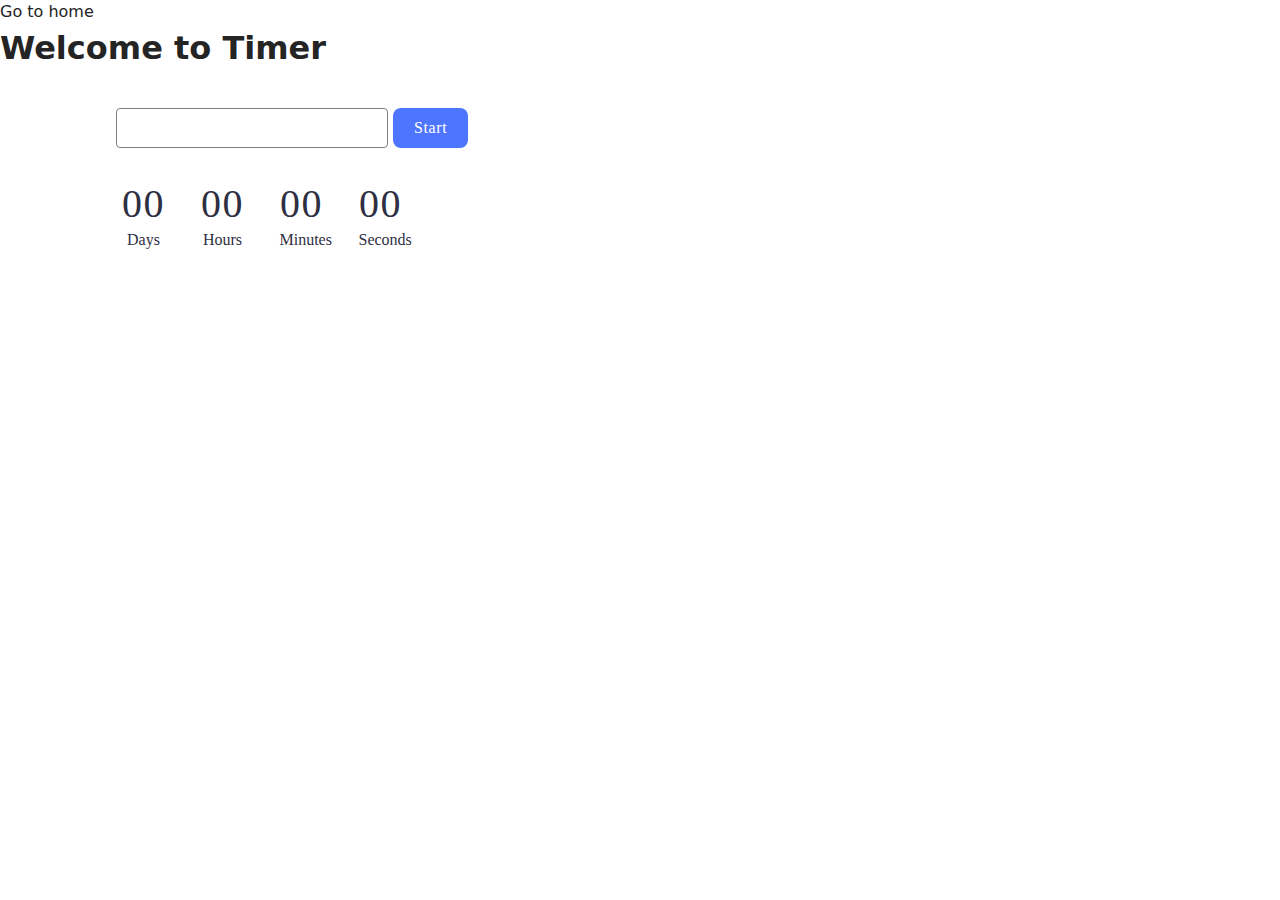
<file: src/1-timer.html>
<!DOCTYPE html>
<html lang="en">
  <head>
    <meta charset="UTF-8" />
    <meta http-equiv="X-UA-Compatible" content="IE=edge" />
    <meta name="viewport" content="width=device-width, initial-scale=1.0" />
    <title>Timer</title>
    <link rel="stylesheet" href="./css/styles.css" />
  </head>
  <body>
    
        <section>
          <a href="./index.html" class="back">Go to home</a>
          <h1 class="welcom"><b>Welcome to Timer</b></h1>
        </section>
    
      <div class="container">

        <input type="text" id="datetime-picker" />
        <button type="button" data-start class="button">Start</button>
        
        <div class="timer">
          <div class="field">
            <span class="value" data-days>00</span>
            <span class="label">Days</span>
          </div>
          <div class="field">
            <span class="value" data-hours>00</span>
            <span class="label">Hours</span>
          </div>
          <div class="field">
            <span class="value" data-minutes>00</span>
            <span class="label">Minutes</span>
          </div>
          <div class="field">
            <span class="value" data-seconds>00</span>
            <span class="label">Seconds</span>
          </div>
        </div>

      </div>
    </main>

    <script type="module" src="./js/1-timer.js"></script>
  </body>
</html>
</file>
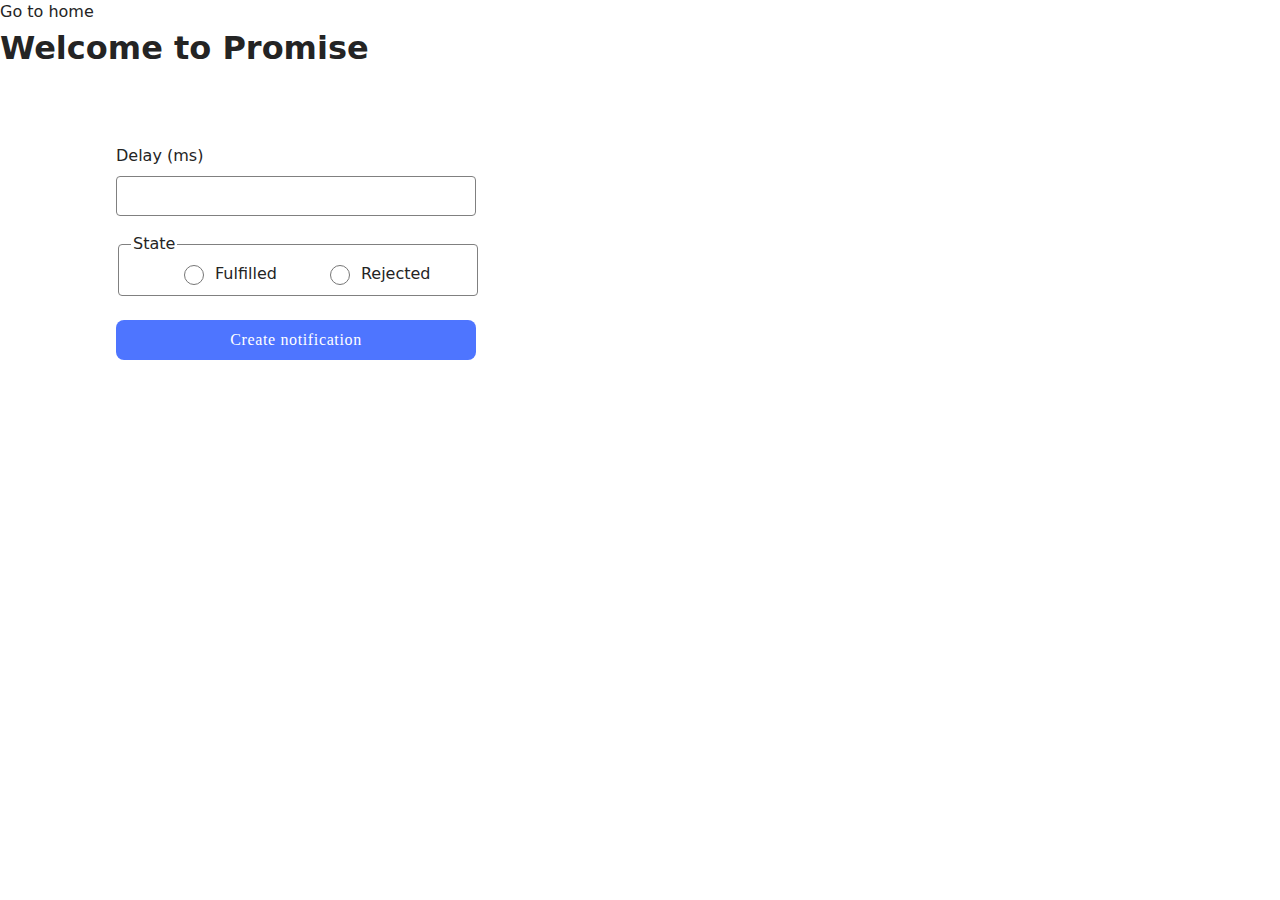
<file: src/2-snackbar.html>
<!DOCTYPE html>
<html lang="en">
  <head>
    <meta charset="UTF-8" />
    <meta http-equiv="X-UA-Compatible" content="IE=edge" />
    <meta name="viewport" content="width=device-width, initial-scale=1.0" />
    <title>Snackbar</title>
    <link rel="stylesheet" href="./css/styles.css" />
  </head>
  <body>
    
    <section>
      <a href="./index.html" class="back">Go to home</a>
      <h1 class="welcom">Welcome to Promise</h1>
    </section>
   
      <div class="container">

        <form class="form">

            <label class="input-number">
              Delay (ms)
              <input type="number" name="delay" class="input-delay" required />
            </label>

          <fieldset>
            <legend>State</legend>
            <div class="fieldset-radio">
              <label class="button-radio">
                <input type="radio" name="state" value="fulfilled" required width="20" height="20"/>
                Fulfilled
              </label>
              <label class="button-radio">
                <input type="radio" name="state" value="rejected" required width="20" height="20"/>
                Rejected
              </label>
            </div>
          </fieldset>
        
          <button type="submit" class="button-delay">Create notification</button>
        </form>

      </div>
    

    <script type="module" src="./js/2-snackbar.js"></script>
  </body>
</html>
</file>
<file: src/css/styles.css>
/**
  |============================
  | include css partials with
  | default @import url()
  |============================
*/
/* Common styles */
@import url('./reset.css');
@import url('./base.css');
@import url('./container.css');
@import url('./animations.css');

/* Sections style */
@import url('./header.css');
@import url('./vite-promo.css');
@import url('./badges.css');
@import url('./back-link.css');
@import url('./footer.css');

*,
*::before,
*::after {
  box-sizing: border-box;
}


ul,
li {
  list-style-type: none;
}

/* Timer */

.container {
  margin-top: 36px;
  margin-left: 100px; 
}

input {
  width: 272px;
  height: 40px;
  border-radius: 4px;
  opacity: 0px;
  border: 1px solid #808080;
  background-color: #FFFFFF;
  padding-left: 16px;

  font-family: Montserrat;
  font-size: 16px;
  font-weight: 400;
  line-height: 24px;
  letter-spacing: 0.04em;
  text-align: left;
  color: #2E2F42;
}

input:hover {
  border: 1px solid #000000
}

input:active {
  border: 1px solid #4E75FF
}

input[disabled] {
  border: 1px solid #808080;
  color: #808080;
  background-color: #FAFAFA;
}


.button {
  width: 75px;
  height: 40px;
  padding: 8px 16px;
  border-radius: 8px;
  opacity: 0px;
  background: #4E75FF;;
  margin-bottom: 32px;
  border: none;

  font-family: Montserrat;
  font-size: 16px;
  font-weight: 500;
  line-height: 24px;
  letter-spacing: 0.04em;
  color:#FFFFFF;
}

.button:hover {
  background-color: #6C8CFF;
}

.button[disabled] {
  color: #989898;;
  background-color: #CFCFCF;
}

.timer {
  display: flex;
  gap: 24px;
}

.field {
  display: flex;
  flex-direction: column;
}

.value {
  width: 55px;
  height: 48px;
  font-family: Montserrat;
  font-size: 40px;
  font-weight: 400;
  line-height: 48px;
  letter-spacing: 0.04em;
  text-align: center;
  color: #2E2F42;

}

.label {
  width: 44px;
  height: 24px;
  margin: 0 auto;
  font-family: Montserrat;
  font-size: 16px;
  font-weight: 400;
  line-height: 24px;
  text-align: center;
  color: #2E2F42;
}

/* snackbar */

.input-number {
  display: flex;
  flex-direction: column;
  gap: 8px;
  margin-top: 36px;
  margin-bottom: 16px;
}

.input-delay {
  width: 360px;
  height: 40px;
  border-radius: 4px;
  opacity: 0px;
  border: 1px solid #808080;
  outline: none;
}

.input-delay:hover {
  border: 1px solid #000000;
}

fieldset {
  width: 360px;
  height: 64px;
  margin-bottom: 24px;
  display: flex;
  border: 1px solid #808080;
  border-radius: 4px;
}

.button-radio {
  display: flex;
  gap: 8px;
  width: 112px;
  height: 32px;
}


.fieldset-radio {
  width: 264px;
  height: 32px;
  display: flex;
  gap: 48px;
  padding-bottom: 8px;
  padding-left: 48px;
}

input[type="radio"] {
  width: 20px;
  height: 20px;
}



.button-delay {
  width: 360px;
  height: 40px;
  border-radius: 8px;
  opacity: 0px;
  background-color: #4E75FF;
  border: none;
  text-align: center;
  outline: none;
  font-family: Montserrat;
  font-size: 16px;
  font-weight: 500;
  line-height: 150%;
  letter-spacing: 0.04em;
  color: #FFFFFF;
}

.button-delay:hover {
  background-color: #6C8CFF;
}








 /* menu */

 .link-container {
  margin-top: 50px;
  margin-left: 50px;
  font-family: Montserrat;
  font-size: 32px;
  font-weight: 600;
  line-height: 150%;
  letter-spacing: 0.04em;
  color: blueviolet;
 }

 .link {
  display: block;
 }
</file>
